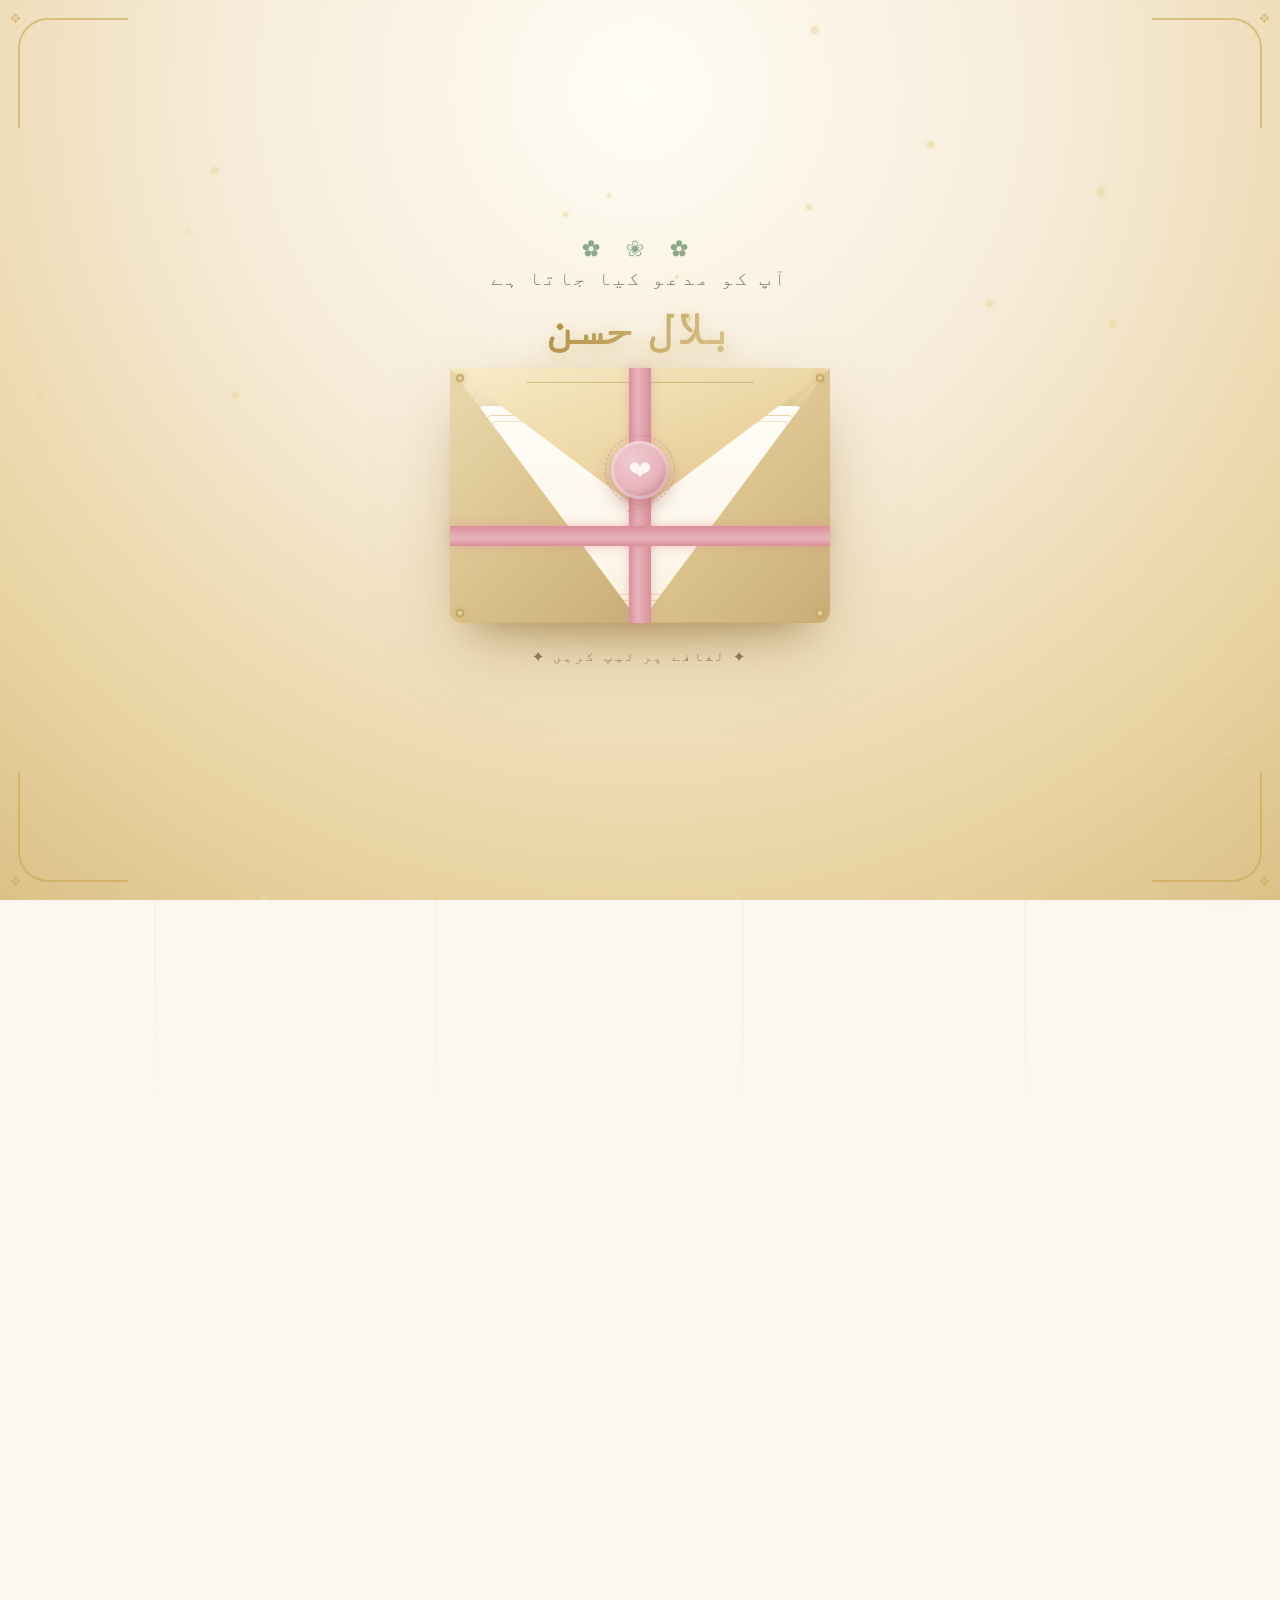
<file: indeex.html>
<!DOCTYPE html>
<html lang="ur" dir="rtl">
<head>
<meta charset="UTF-8">
<meta name="viewport" content="width=device-width, initial-scale=1.0, maximum-scale=1.0, user-scalable=no">
<title>بلال حسن ویڈنگ انویٹیشن</title>
<style>
/* ============================================================
   ROOT VARIABLES
   ============================================================ */
:root{
  --gold:#c9a24b;
  --gold-dark:#a37f31;
  --gold-light:#e9d8a6;
  --gold-foil:#f4e4b8;
  --rose:#e8b4bc;
  --rose-dark:#d98f9a;
  --cream:#fdf8ef;
  --cream2:#f7ecd9;
  --cream3:#efe0bb;
  --ink:#4a3b2a;
  --ink-soft:#5f4d37;
  --soft:#8a7560;
  --wine:#7a3b42;
  --sage:#8ba888;
  --shadow-gold: rgba(201,162,75,0.4);
  --shadow-rose: rgba(217,143,154,0.4);
}

*{margin:0;padding:0;box-sizing:border-box;}
html,body{
  height:100%;
  width:100%;
  overflow-x:hidden;
  font-family:'Segoe UI',Tahoma,Geneva,Verdana,sans-serif;
  background:var(--cream);
  color:var(--ink);
  scroll-behavior:smooth;
}
body{position:relative;}
::-webkit-scrollbar{width:8px;}
::-webkit-scrollbar-track{background:var(--cream2);}
::-webkit-scrollbar-thumb{background:linear-gradient(var(--gold),var(--gold-dark));border-radius:10px;}

/* ============================================================
   BACKGROUND LAYERS - PETALS / GLITTER / BUTTERFLIES / LIGHT RAYS
   ============================================================ */
#petal-canvas, #glitter-canvas{
  position:fixed;
  top:0;left:0;
  width:100%;height:100%;
  pointer-events:none;
  z-index:5;
}
#glitter-canvas{z-index:4; opacity:0.75;}

.light-ray{
  position:fixed;
  top:-10%;
  width:2px;
  height:140%;
  background:linear-gradient(180deg, transparent, rgba(201,162,75,0.18), transparent);
  z-index:3;
  pointer-events:none;
  animation:raySway 9s ease-in-out infinite;
  transform-origin:top center;
}
.light-ray.r1{left:12%; animation-delay:0s;}
.light-ray.r2{left:34%; animation-delay:1.5s;}
.light-ray.r3{left:58%; animation-delay:3s;}
.light-ray.r4{left:80%; animation-delay:4.5s;}
@keyframes raySway{
  0%,100%{transform:rotate(-3deg) scaleY(1); opacity:0.5;}
  50%{transform:rotate(3deg) scaleY(1.08); opacity:0.9;}
}

.butterfly{
  position:fixed;
  font-size:20px;
  z-index:6;
  pointer-events:none;
  color:var(--rose-dark);
  animation:butterflyFly 14s linear infinite;
  opacity:0.75;
}
.butterfly.b1{top:20%; animation-delay:0s;}
.butterfly.b2{top:55%; animation-delay:4s; color:var(--gold-dark);}
.butterfly.b3{top:75%; animation-delay:8s;}
@keyframes butterflyFly{
  0%{transform:translateX(-10vw) translateY(0) rotate(0deg) scale(1);}
  20%{transform:translateX(20vw) translateY(-40px) rotate(10deg) scale(1.1);}
  40%{transform:translateX(45vw) translateY(20px) rotate(-8deg) scale(0.95);}
  60%{transform:translateX(65vw) translateY(-30px) rotate(12deg) scale(1.05);}
  80%{transform:translateX(85vw) translateY(10px) rotate(-5deg) scale(1);}
  100%{transform:translateX(110vw) translateY(0) rotate(0deg) scale(1);}
}

/* ============================================================
   ENVELOPE OPENING SCENE - MASSIVELY EXPANDED
   ============================================================ */
#envelope-scene{
  position:fixed;
  top:0;left:0;
  width:100%;
  height:100%;
  display:flex;
  flex-direction:column;
  align-items:center;
  justify-content:center;
  background:
    radial-gradient(circle at 50% 10%, #fffdf5 0%, var(--cream2) 40%, #e8d2a0 80%, #dcc187 100%);
  z-index:9999;
  transition:opacity 1.4s ease, visibility 1.4s ease;
  overflow:hidden;
}
#envelope-scene.hide{
  opacity:0;
  visibility:hidden;
  pointer-events:none;
}

/* decorative corner flourishes on the scene */
.scene-corner{
  position:absolute;
  width:110px;
  height:110px;
  border:2px solid var(--gold);
  opacity:0.55;
  z-index:1;
}
.scene-corner.tl{top:18px;left:18px;border-right:none;border-bottom:none;border-top-left-radius:30px;}
.scene-corner.tr{top:18px;right:18px;border-left:none;border-bottom:none;border-top-right-radius:30px;}
.scene-corner.bl{bottom:18px;left:18px;border-right:none;border-top:none;border-bottom-left-radius:30px;}
.scene-corner.br{bottom:18px;right:18px;border-left:none;border-top:none;border-bottom-right-radius:30px;}
.scene-corner::before{
  content:'❖';
  position:absolute;
  color:var(--gold);
  font-size:14px;
}
.scene-corner.tl::before{top:-10px;left:-10px;}
.scene-corner.tr::before{top:-10px;right:-10px;}
.scene-corner.bl::before{bottom:-10px;left:-10px;}
.scene-corner.br::before{bottom:-10px;right:-10px;}

.scene-sparkle{
  position:absolute;
  border-radius:50%;
  background:var(--gold-light);
  opacity:0.6;
  animation:twinkle 3s ease-in-out infinite;
  box-shadow:0 0 6px var(--gold-light);
}
@keyframes twinkle{
  0%,100%{opacity:0.15;transform:scale(0.8);}
  50%{opacity:0.95;transform:scale(1.4);}
}

.scene-ring-deco{
  position:absolute;
  border:1px solid var(--gold);
  border-radius:50%;
  opacity:0;
  animation:ringExpandSlow 6s ease-in-out infinite;
}
@keyframes ringExpandSlow{
  0%{width:20px;height:20px;opacity:0.5;}
  100%{width:500px;height:500px;opacity:0;margin-left:-240px;margin-top:-240px;}
}

.intro-text{
  position:relative;
  text-align:center;
  opacity:0;
  animation:fadeDown 1.6s ease forwards 0.3s;
  z-index:3;
  margin-bottom:6px;
}
@keyframes fadeDown{
  from{opacity:0; transform:translateY(-24px);}
  to{opacity:1; transform:translateY(0);}
}
.intro-garland{
  font-size:22px;
  color:var(--sage);
  letter-spacing:10px;
  margin-bottom:6px;
  animation:garlandSway 3s ease-in-out infinite;
}
@keyframes garlandSway{
  0%,100%{transform:translateX(0) rotate(0deg);}
  50%{transform:translateX(4px) rotate(1deg);}
}
.intro-text h3{
  font-family:'Segoe UI',serif;
  font-size:clamp(13px,3vw,19px);
  letter-spacing:4px;
  color:var(--soft);
  font-weight:400;
}
.intro-text .names{
  font-size:clamp(28px,7vw,50px);
  background:linear-gradient(120deg,var(--gold-dark),var(--gold-foil) 40%, var(--gold) 60%, var(--gold-dark));
  background-size:300% 100%;
  -webkit-background-clip:text;
  background-clip:text;
  color:transparent;
  margin-top:8px;
  font-weight:700;
  font-family:Georgia,serif;
  animation:shimmerText 4s linear infinite;
  text-shadow:0 2px 18px rgba(201,162,75,0.35);
}
@keyframes shimmerText{
  0%{background-position:0% 50%;}
  100%{background-position:300% 50%;}
}

.envelope-wrap{
  position:relative;
  width:min(80vw,380px);
  height:min(56vw,255px);
  cursor:pointer;
  perspective:1600px;
  animation:floatEnv 3.5s ease-in-out infinite;
  z-index:3;
  margin-top:6px;
}
@keyframes floatEnv{
  0%,100%{transform:translateY(0) rotate(0deg);}
  50%{transform:translateY(-16px) rotate(0.6deg);}
}

.envelope{
  position:relative;
  width:100%;
  height:100%;
  transform-style:preserve-3d;
}

/* glow halo behind envelope */
.env-halo{
  position:absolute;
  inset:-30px;
  border-radius:40px;
  background:radial-gradient(circle, rgba(201,162,75,0.35), transparent 70%);
  filter:blur(6px);
  animation:haloPulse 2.6s ease-in-out infinite;
  z-index:0;
}
@keyframes haloPulse{
  0%,100%{opacity:0.5; transform:scale(0.96);}
  50%{opacity:1; transform:scale(1.06);}
}

.env-back{
  position:absolute;
  width:100%;
  height:100%;
  background:
    repeating-linear-gradient(135deg, rgba(255,255,255,0.08) 0 2px, transparent 2px 10px),
    linear-gradient(145deg,#f6e8c8,#e4cf9c 55%,#d9bf8e);
  border-radius:12px;
  box-shadow:0 28px 65px -15px rgba(150,110,40,0.5), 0 0 0 1px rgba(201,162,75,0.35) inset;
  z-index:1;
}
/* lace border pattern along the envelope edges */
.env-back::after{
  content:'';
  position:absolute;
  inset:6px;
  border:1px dashed rgba(163,127,49,0.45);
  border-radius:8px;
}

.env-pocket-left, .env-pocket-right{
  position:absolute;
  bottom:0;
  width:50%;
  height:100%;
  background:linear-gradient(135deg,#ead9ae,#d9c08a 60%,#c9ad78);
  z-index:3;
}
.env-pocket-left{
  left:0;
  clip-path:polygon(0 0,0% 100%,100% 100%);
  border-radius:0 0 0 12px;
}
.env-pocket-right{
  right:0;
  clip-path:polygon(100% 0,0% 100%,100% 100%);
  border-radius:0 0 12px 0;
}

.env-card{
  position:absolute;
  left:7%;
  bottom:5%;
  width:86%;
  height:80%;
  background:
    linear-gradient(180deg,#fffdf8,#fbf3e3);
  border-radius:8px;
  box-shadow:0 14px 32px rgba(100,70,20,0.3);
  z-index:2;
  transition:transform 1.3s cubic-bezier(.3,1.4,.4,1), opacity 0.6s ease;
  display:flex;
  flex-direction:column;
  align-items:center;
  justify-content:center;
  overflow:hidden;
}
.env-card::before{
  content:'';
  position:absolute;
  inset:9px;
  border:1px solid var(--gold-light);
  border-radius:6px;
}
.env-card::after{
  content:'';
  position:absolute;
  inset:15px;
  border:1px solid rgba(201,162,75,0.3);
  border-radius:4px;
}
.env-card .monogram{
  font-size:40px;
  color:var(--gold);
  font-family:Georgia,serif;
  opacity:0.9;
  position:relative;
  z-index:1;
}
.env-card .monogram-sub{
  font-size:11px;
  letter-spacing:4px;
  color:var(--soft);
  margin-top:6px;
  position:relative;
  z-index:1;
}

.env-flap{
  position:absolute;
  top:0;
  left:0;
  width:100%;
  height:56%;
  background:
    linear-gradient(160deg,#f8ecc8,#e8cf9a 70%,#d8bd87);
  clip-path:polygon(0 0,100% 0,50% 100%);
  transform-origin:top center;
  transition:transform 1.1s cubic-bezier(.6,-0.28,.4,1.3);
  z-index:4;
  box-shadow:0 10px 18px rgba(140,100,30,0.25);
}
.env-flap::before{
  content:'';
  position:absolute;
  top:14px;
  left:50%;
  width:60%;
  height:1px;
  background:rgba(163,127,49,0.4);
  transform:translateX(-50%);
}

/* ornate ribbon crossing the envelope */
.env-ribbon-v{
  position:absolute;
  top:0;
  left:50%;
  width:22px;
  height:100%;
  background:linear-gradient(90deg, var(--rose-dark), var(--rose) 40%, var(--rose-dark));
  transform:translateX(-50%);
  z-index:5;
  box-shadow:0 0 10px rgba(217,143,154,0.5);
}
.env-ribbon-h{
  position:absolute;
  top:62%;
  left:0;
  width:100%;
  height:20px;
  background:linear-gradient(0deg, var(--rose-dark), var(--rose) 40%, var(--rose-dark));
  z-index:5;
  box-shadow:0 0 10px rgba(217,143,154,0.5);
}

.env-seal{
  position:absolute;
  top:40%;
  left:50%;
  transform:translate(-50%,-50%);
  width:58px;
  height:58px;
  background:radial-gradient(circle at 35% 30%, #efc9d0, var(--rose) 55%, #c07c88 90%);
  border-radius:50%;
  z-index:6;
  display:flex;
  align-items:center;
  justify-content:center;
  font-size:24px;
  color:#fff6f6;
  box-shadow:0 8px 18px rgba(170,90,100,0.45), 0 0 0 3px rgba(255,255,255,0.3) inset;
  transition:transform 0.5s ease, opacity 0.5s ease;
}
.env-seal::before{
  content:'';
  position:absolute;
  inset:-6px;
  border:1px dashed rgba(192,124,136,0.5);
  border-radius:50%;
  animation:sealRotate 10s linear infinite;
}
@keyframes sealRotate{
  from{transform:rotate(0deg);}
  to{transform:rotate(360deg);}
}

/* small gold studs decorating the envelope corners */
.env-stud{
  position:absolute;
  width:8px;
  height:8px;
  border-radius:50%;
  background:radial-gradient(circle,var(--gold-foil),var(--gold-dark));
  z-index:6;
  box-shadow:0 0 6px rgba(201,162,75,0.6);
}
.env-stud.s1{top:6px;left:6px;}
.env-stud.s2{top:6px;right:6px;}
.env-stud.s3{bottom:6px;left:6px;}
.env-stud.s4{bottom:6px;right:6px;}

.envelope-wrap.opening .env-flap{
  transform:rotateX(180deg);
  z-index:1;
}
.envelope-wrap.opening .env-seal{
  transform:translate(-50%,-50%) scale(0) rotate(180deg);
  opacity:0;
}
.envelope-wrap.opening .env-ribbon-v,
.envelope-wrap.opening .env-ribbon-h{
  opacity:0;
  transition:opacity 0.5s ease;
}
.envelope-wrap.opening .env-card{
  transform:translateY(-260%) scale(1.1) rotate(-1deg);
}

.tap-hint{
  position:relative;
  margin-top:26px;
  font-size:13px;
  letter-spacing:3px;
  color:var(--soft);
  opacity:0;
  z-index:3;
  animation:fadeDown 1.2s ease forwards 1.5s, pulseHint 1.8s ease-in-out infinite 2.2s;
}
@keyframes pulseHint{
  0%,100%{opacity:0.5;}
  50%{opacity:1;}
}

.burst-ring{
  position:absolute;
  top:50%;left:50%;
  width:10px;height:10px;
  border-radius:50%;
  border:2px solid var(--gold);
  transform:translate(-50%,-50%);
  opacity:0;
  pointer-events:none;
  z-index:7;
}
.envelope-wrap.opening .burst-ring{
  animation:ringBurst 1.1s ease-out forwards;
}
@keyframes ringBurst{
  0%{opacity:0.9; width:10px;height:10px;}
  100%{opacity:0; width:1000px;height:1000px;}
}

/* ============================================================
   MAIN SITE
   ============================================================ */
#main-site{
  position:relative;
  z-index:10;
  opacity:0;
  transition:opacity 1.5s ease;
}
#main-site.show{opacity:1;}

.section{
  position:relative;
  min-height:100vh;
  display:flex;
  flex-direction:column;
  align-items:center;
  justify-content:center;
  text-align:center;
  padding:70px 22px;
  overflow:hidden;
}

.ornament-line{
  width:90px;
  height:2px;
  background:linear-gradient(90deg,transparent,var(--gold),transparent);
  margin:20px auto;
  position:relative;
}
.ornament-line::before,.ornament-line::after{
  content:'✦';
  position:absolute;
  top:50%;
  transform:translateY(-50%);
  color:var(--gold);
  font-size:12px;
}
.ornament-line::before{left:-24px;}
.ornament-line::after{right:-24px;}

.ornament-divider{
  display:flex;
  align-items:center;
  justify-content:center;
  gap:14px;
  margin:26px 0;
  color:var(--gold);
  font-size:16px;
}
.ornament-divider span{display:inline-block;animation:spinSlow 8s linear infinite;}
.ornament-divider::before, .ornament-divider::after{
  content:'';
  width:60px;
  height:1px;
  background:linear-gradient(90deg,transparent,var(--gold));
}
.ornament-divider::after{background:linear-gradient(90deg,var(--gold),transparent);}
@keyframes spinSlow{from{transform:rotate(0deg);}to{transform:rotate(360deg);}}

.reveal{
  opacity:0;
  transform:translateY(45px);
  transition:opacity 1s ease, transform 1s ease;
}
.reveal.visible{opacity:1;transform:translateY(0);}
.reveal.scale-in{transform:scale(0.7) translateY(30px);}
.reveal.scale-in.visible{transform:scale(1) translateY(0);}
.reveal.from-left{transform:translateX(-70px);}
.reveal.from-left.visible{transform:translateX(0);}
.reveal.from-right{transform:translateX(70px);}
.reveal.from-right.visible{transform:translateX(0);}
.reveal.rotate-in{transform:rotate(-8deg) translateY(40px);}
.reveal.rotate-in.visible{transform:rotate(0deg) translateY(0);}
.reveal.flip-in{transform:rotateY(90deg);}
.reveal.flip-in.visible{transform:rotateY(0deg);}

/* staggered delays helper classes */
.delay-1{transition-delay:0.1s;}
.delay-2{transition-delay:0.25s;}
.delay-3{transition-delay:0.4s;}
.delay-4{transition-delay:0.55s;}
.delay-5{transition-delay:0.7s;}

/* ============================================================
   HERO
   ============================================================ */
#hero{
  background:
    radial-gradient(circle at 15% 15%, rgba(232,180,188,0.3), transparent 42%),
    radial-gradient(circle at 88% 78%, rgba(201,162,75,0.25), transparent 48%),
    radial-gradient(circle at 50% 50%, rgba(139,168,136,0.08), transparent 60%),
    var(--cream);
}
.hero-corner-deco{
  position:absolute;
  width:90px;
  height:90px;
  border:1.5px solid var(--gold);
  opacity:0.45;
  animation:cornerFloat 4s ease-in-out infinite;
}
.hero-corner-deco.tl{top:30px;left:30px;border-right:none;border-bottom:none;}
.hero-corner-deco.tr{top:30px;right:30px;border-left:none;border-bottom:none;}
.hero-corner-deco.bl{bottom:30px;left:30px;border-right:none;border-top:none;}
.hero-corner-deco.br{bottom:30px;right:30px;border-left:none;border-top:none;}
@keyframes cornerFloat{
  0%,100%{opacity:0.3;transform:scale(1);}
  50%{opacity:0.6;transform:scale(1.05);}
}

.hero-frame{
  border:1.5px solid var(--gold);
  padding:50px 34px;
  border-radius:4px;
  position:relative;
  max-width:540px;
  background:rgba(255,255,255,0.4);
  backdrop-filter:blur(4px);
  box-shadow:0 30px 70px -30px rgba(150,110,40,0.4);
}
.hero-frame::before,.hero-frame::after{
  content:'';
  position:absolute;
  width:30px;height:30px;
  border:2px solid var(--gold);
}
.hero-frame::before{top:-9px;left:-9px;border-right:none;border-bottom:none;}
.hero-frame::after{bottom:-9px;right:-9px;border-left:none;border-top:none;}

.hero-pretitle{
  letter-spacing:5px;
  color:var(--soft);
  font-size:13px;
  text-transform:uppercase;
}
.hero-title{
  font-size:clamp(32px,7vw,56px);
  background:linear-gradient(120deg,var(--gold-dark),var(--gold-foil) 40%, var(--gold) 60%, var(--gold-dark));
  background-size:280% 100%;
  -webkit-background-clip:text;
  background-clip:text;
  color:transparent;
  margin:12px 0;
  font-weight:700;
  font-family:Georgia,'Times New Roman',serif;
  animation:shimmerText 5s linear infinite;
}
.hero-sub{
  font-size:clamp(16px,3vw,20px);
  color:var(--ink);
  margin-bottom:6px;
}
.hero-father{
  font-size:14px;
  color:var(--soft);
  line-height:1.8;
}
.hero-ring-icon{
  font-size:32px;
  margin:12px 0;
  color:var(--rose);
  animation:ringSpin 6s linear infinite;
  display:inline-block;
}
@keyframes ringSpin{from{transform:rotate(0deg);}to{transform:rotate(360deg);}}

.hero-tags{
  display:flex;
  gap:10px;
  justify-content:center;
  flex-wrap:wrap;
  margin-top:18px;
}
.hero-tag{
  font-size:12px;
  padding:6px 14px;
  border:1px solid var(--gold);
  border-radius:20px;
  color:var(--gold-dark);
  letter-spacing:1px;
  animation:tagPop 0.6s ease backwards;
}
.hero-tag:nth-child(1){animation-delay:0.2s;}
.hero-tag:nth-child(2){animation-delay:0.4s;}
.hero-tag:nth-child(3){animation-delay:0.6s;}
@keyframes tagPop{from{opacity:0;transform:scale(0.5);}to{opacity:1;transform:scale(1);}}

.scroll-down{
  margin-top:40px;
  font-size:12px;
  letter-spacing:3px;
  color:var(--soft);
  animation:bounceDown 1.8s ease-in-out infinite;
  display:flex;
  flex-direction:column;
  align-items:center;
  gap:4px;
}
@keyframes bounceDown{
  0%,100%{transform:translateY(0);opacity:0.6;}
  50%{transform:translateY(10px);opacity:1;}
}
.scroll-down .chevrons span{display:block;font-size:14px;animation:chevronFade 1.6s ease-in-out infinite;}
.scroll-down .chevrons span:nth-child(2){animation-delay:0.2s;}
.scroll-down .chevrons span:nth-child(3){animation-delay:0.4s;}
@keyframes chevronFade{0%,100%{opacity:0.2;}50%{opacity:1;}}

/* ============================================================
   COUPLE / STORY STRIP
   ============================================================ */
#story{
  background:linear-gradient(180deg,var(--cream) 0%, var(--cream2) 100%);
}
.story-wrap{
  max-width:640px;
  display:flex;
  flex-direction:column;
  gap:30px;
}
.story-line{
  display:flex;
  align-items:center;
  gap:18px;
  background:#fffefb;
  border-radius:20px;
  padding:22px 26px;
  box-shadow:0 20px 40px -22px rgba(150,110,40,0.3);
  border:1px solid rgba(201,162,75,0.2);
  text-align:right;
}
.story-icon{
  font-size:30px;
  min-width:46px;
  animation:iconPulse 2.6s ease-in-out infinite;
}
.story-text h4{
  color:var(--gold-dark);
  font-size:17px;
  margin-bottom:4px;
  font-family:Georgia,serif;
}
.story-text p{
  font-size:13.5px;
  color:var(--soft);
  line-height:1.7;
}

/* ============================================================
   EVENT CARDS
   ============================================================ */
#events{
  background:linear-gradient(180deg,var(--cream2) 0%, var(--cream3) 100%);
}
.section-heading{
  font-size:clamp(25px,5vw,36px);
  background:linear-gradient(120deg,var(--gold-dark),var(--gold-foil) 40%, var(--gold) 60%, var(--gold-dark));
  background-size:280% 100%;
  -webkit-background-clip:text;
  background-clip:text;
  color:transparent;
  font-family:Georgia,serif;
  animation:shimmerText 5s linear infinite;
}
.section-sub{
  color:var(--soft);
  font-size:14px;
  max-width:420px;
  margin-top:6px;
}

.events-grid{
  display:flex;
  flex-wrap:wrap;
  justify-content:center;
  gap:30px;
  margin-top:44px;
  max-width:1040px;
}
.event-card{
  width:280px;
  background:#fffefb;
  border-radius:20px;
  padding:34px 24px;
  box-shadow:0 22px 44px -18px rgba(150,110,40,0.32);
  position:relative;
  transition:transform 0.5s ease, box-shadow 0.5s ease;
  border:1px solid rgba(201,162,75,0.28);
  overflow:hidden;
}
.event-card::before{
  content:'';
  position:absolute;
  top:-40%;left:-40%;
  width:180%;height:180%;
  background:conic-gradient(from 0deg, transparent, rgba(201,162,75,0.1), transparent 30%);
  animation:spinGlow 6s linear infinite;
}
.event-card::after{
  content:'';
  position:absolute;
  inset:8px;
  border:1px dashed rgba(201,162,75,0.3);
  border-radius:14px;
  pointer-events:none;
}
@keyframes spinGlow{from{transform:rotate(0deg);}to{transform:rotate(360deg);}}
.event-card:hover{
  transform:translateY(-16px) scale(1.035);
  box-shadow:0 32px 60px -18px rgba(150,110,40,0.5);
}
.event-icon{
  font-size:42px;
  margin-bottom:14px;
  position:relative;
  z-index:1;
  display:inline-block;
  animation:iconPulse 2.4s ease-in-out infinite;
}
@keyframes iconPulse{0%,100%{transform:scale(1);}50%{transform:scale(1.18);}}
.event-card h3{
  font-size:23px;
  color:var(--ink);
  margin-bottom:12px;
  position:relative;
  z-index:1;
  font-family:Georgia,serif;
}
.event-detail{
  font-size:14.5px;
  color:var(--soft);
  margin:5px 0;
  position:relative;
  z-index:1;
  line-height:1.6;
}
.event-detail b{color:var(--ink);}
.event-date-badge{
  display:inline-block;
  margin-top:16px;
  padding:7px 20px;
  border-radius:30px;
  background:linear-gradient(135deg,var(--gold-light),var(--gold));
  color:#fff;
  font-size:13px;
  letter-spacing:1px;
  position:relative;
  z-index:1;
  box-shadow:0 8px 18px rgba(201,162,75,0.45);
  animation:badgeGlow 2.4s ease-in-out infinite;
}
@keyframes badgeGlow{
  0%,100%{box-shadow:0 8px 18px rgba(201,162,75,0.45);}
  50%{box-shadow:0 8px 26px rgba(201,162,75,0.7);}
}
.event-mini-divider{
  width:40px;
  height:1px;
  background:var(--gold-light);
  margin:12px auto;
  position:relative;
  z-index:1;
}

/* ============================================================
   TIMELINE
   ============================================================ */
#timeline{
  background:linear-gradient(180deg,var(--cream3) 0%, var(--cream) 100%);
}
.timeline-wrap{
  position:relative;
  max-width:560px;
  width:100%;
  padding:20px 0;
}
.timeline-wrap::before{
  content:'';
  position:absolute;
  left:50%;
  top:0;
  bottom:0;
  width:2px;
  background:linear-gradient(180deg,transparent,var(--gold),transparent);
  transform:translateX(-50%);
}
.timeline-item{
  position:relative;
  width:50%;
  padding:18px 34px;
  margin-bottom:10px;
}
.timeline-item:nth-child(odd){left:0;text-align:right;}
.timeline-item:nth-child(even){left:50%;text-align:left;}
.timeline-dot{
  position:absolute;
  top:24px;
  width:16px;height:16px;
  border-radius:50%;
  background:radial-gradient(circle,var(--gold-foil),var(--gold-dark));
  box-shadow:0 0 0 5px var(--cream), 0 0 14px var(--shadow-gold);
  animation:dotPulse 2s ease-in-out infinite;
}
.timeline-item:nth-child(odd) .timeline-dot{right:-9px;}
.timeline-item:nth-child(even) .timeline-dot{left:-9px;}
@keyframes dotPulse{0%,100%{transform:scale(1);}50%{transform:scale(1.3);}}
.timeline-card{
  background:#fffefb;
  border-radius:14px;
  padding:16px 20px;
  box-shadow:0 14px 30px -14px rgba(150,110,40,0.3);
  border:1px solid rgba(201,162,75,0.25);
}
.timeline-card h4{color:var(--gold-dark);font-size:15px;font-family:Georgia,serif;}
.timeline-card p{color:var(--soft);font-size:12.5px;margin-top:4px;}
@media (max-width:620px){
  .timeline-wrap::before{left:18px;}
  .timeline-item, .timeline-item:nth-child(even){width:100%;left:0;text-align:left;padding-left:44px;padding-right:10px;}
  .timeline-item:nth-child(odd) .timeline-dot,.timeline-item:nth-child(even) .timeline-dot{left:9px;right:auto;}
}

/* ============================================================
   COUNTDOWN
   ============================================================ */
#countdown-sec{background:var(--cream);}
.countdown-wrap{
  display:flex;
  gap:20px;
  flex-wrap:wrap;
  justify-content:center;
  margin-top:34px;
}
.cd-box{
  width:96px;
  height:96px;
  border-radius:18px;
  background:linear-gradient(145deg,#fffef9,#f3e6c6);
  display:flex;
  flex-direction:column;
  align-items:center;
  justify-content:center;
  box-shadow:0 16px 32px -12px rgba(150,110,40,0.38), inset 0 0 0 1px rgba(201,162,75,0.32);
  animation:cdFloat 3s ease-in-out infinite;
  position:relative;
  overflow:hidden;
}
.cd-box::before{
  content:'';
  position:absolute;
  inset:0;
  background:linear-gradient(120deg,transparent,rgba(255,255,255,0.5),transparent);
  transform:translateX(-100%);
  animation:cdShine 3.4s ease-in-out infinite;
}
@keyframes cdShine{
  0%{transform:translateX(-120%);}
  50%,100%{transform:translateX(120%);}
}
.cd-box:nth-child(2){animation-delay:0.2s;}
.cd-box:nth-child(3){animation-delay:0.4s;}
.cd-box:nth-child(4){animation-delay:0.6s;}
@keyframes cdFloat{0%,100%{transform:translateY(0);}50%{transform:translateY(-9px);}}
.cd-num{font-size:32px;font-weight:700;color:var(--gold-dark);position:relative;z-index:1;}
.cd-label{font-size:11px;letter-spacing:1px;color:var(--soft);margin-top:4px;position:relative;z-index:1;}

.countdown-sub-row{
  display:flex;
  gap:30px;
  margin-top:40px;
  flex-wrap:wrap;
  justify-content:center;
}
.mini-countdown{
  background:#fffefb;
  padding:16px 22px;
  border-radius:16px;
  box-shadow:0 14px 26px -14px rgba(150,110,40,0.3);
  border:1px solid rgba(201,162,75,0.22);
  min-width:150px;
}
.mini-countdown h5{color:var(--gold-dark);font-size:13px;margin-bottom:6px;}
.mini-countdown .mini-num{font-size:20px;color:var(--ink);font-weight:700;}

/* ============================================================
   VENUE
   ============================================================ */
#venue{background:linear-gradient(180deg,var(--cream2) 0%, var(--cream) 100%);}
.venue-grid{
  display:flex;
  gap:26px;
  flex-wrap:wrap;
  justify-content:center;
  max-width:760px;
}
.venue-card{
  width:320px;
  background:#fffefb;
  border-radius:20px;
  padding:34px 26px;
  box-shadow:0 25px 50px -20px rgba(150,110,40,0.35);
  border:1px solid rgba(201,162,75,0.25);
  position:relative;
  overflow:hidden;
}
.venue-card::before{
  content:'';
  position:absolute;
  top:-50%;right:-50%;
  width:200%;height:200%;
  background:conic-gradient(from 90deg, transparent, rgba(232,180,188,0.08), transparent 40%);
  animation:spinGlow 8s linear infinite reverse;
}
.venue-card h3{
  color:var(--gold-dark);
  font-size:24px;
  margin-bottom:10px;
  font-family:Georgia,serif;
  position:relative;
  z-index:1;
}
.venue-card p{
  color:var(--soft);
  line-height:1.8;
  font-size:14.5px;
  position:relative;
  z-index:1;
}
.map-pin{
  font-size:38px;
  color:var(--rose-dark);
  animation:pinDrop 2s ease-in-out infinite;
  display:inline-block;
  position:relative;
  z-index:1;
}
@keyframes pinDrop{0%,100%{transform:translateY(0);}50%{transform:translateY(-10px);}}
.venue-btn{
  display:inline-block;
  margin-top:16px;
  padding:9px 22px;
  border-radius:30px;
  border:1.5px solid var(--gold);
  color:var(--gold-dark);
  font-size:12.5px;
  letter-spacing:1px;
  position:relative;
  z-index:1;
  cursor:pointer;
  transition:background 0.3s ease, color 0.3s ease;
}
.venue-btn:hover{background:var(--gold);color:#fff;}

/* ============================================================
   RSVP / DRESS CODE / GALLERY STRIP
   ============================================================ */
#extras{background:linear-gradient(180deg,var(--cream) 0%, var(--cream2) 100%);}
.extras-grid{
  display:flex;
  gap:24px;
  flex-wrap:wrap;
  justify-content:center;
  max-width:900px;
}
.extra-card{
  width:250px;
  background:#fffefb;
  border-radius:18px;
  padding:26px 20px;
  box-shadow:0 18px 36px -16px rgba(150,110,40,0.3);
  border:1px solid rgba(201,162,75,0.22);
}
.extra-card .extra-icon{font-size:32px;margin-bottom:10px;animation:iconPulse 3s ease-in-out infinite;}
.extra-card h4{color:var(--gold-dark);font-size:16px;margin-bottom:8px;font-family:Georgia,serif;}
.extra-card p{color:var(--soft);font-size:13px;line-height:1.6;}
.dress-swatches{display:flex;gap:8px;justify-content:center;margin-top:10px;}
.swatch{width:22px;height:22px;border-radius:50%;box-shadow:0 2px 6px rgba(0,0,0,0.15);}

/* ============================================================
   QUOTE / BLESSING
   ============================================================ */
#blessing{
  background:linear-gradient(180deg,var(--cream2),var(--cream3));
  position:relative;
}
.blessing-mark{
  font-size:60px;
  color:var(--gold-light);
  line-height:0.5;
  margin-bottom:10px;
}
.blessing-text{
  max-width:520px;
  font-size:17px;
  color:var(--ink-soft);
  line-height:2;
  font-family:Georgia,serif;
}
.blessing-src{
  margin-top:14px;
  font-size:13px;
  color:var(--soft);
  letter-spacing:1px;
}

/* ============================================================
   FOOTER
   ============================================================ */
#footer{
  min-height:70vh;
  background:linear-gradient(180deg,var(--cream) 0%, #efe0bb 100%);
}
.footer-heart{
  font-size:48px;
  color:var(--rose-dark);
  animation:heartbeat 1.6s ease-in-out infinite;
}
@keyframes heartbeat{
  0%,100%{transform:scale(1);}
  15%{transform:scale(1.28);}
  30%{transform:scale(1);}
  45%{transform:scale(1.18);}
  60%{transform:scale(1);}
}
.footer-names{
  font-size:clamp(23px,5vw,34px);
  background:linear-gradient(120deg,var(--gold-dark),var(--gold-foil) 40%, var(--gold) 60%, var(--gold-dark));
  background-size:280% 100%;
  -webkit-background-clip:text;
  background-clip:text;
  color:transparent;
  margin-top:16px;
  font-family:Georgia,serif;
  animation:shimmerText 5s linear infinite;
}
.footer-note{
  color:var(--soft);
  margin-top:12px;
  font-size:14px;
  max-width:440px;
  line-height:1.8;
}
.footer-garland{
  font-size:20px;
  color:var(--sage);
  letter-spacing:12px;
  margin-top:26px;
  animation:garlandSway 3s ease-in-out infinite;
}
.footer-fine{
  margin-top:34px;
  font-size:11px;
  color:var(--soft);
  opacity:0.6;
  letter-spacing:1px;
}

/* generic sparkles used across sections */
.float-sparkle{
  position:absolute;
  color:var(--gold-light);
  font-size:18px;
  opacity:0.6;
  animation:sparkleFloat 5s ease-in-out infinite;
  pointer-events:none;
}
@keyframes sparkleFloat{
  0%,100%{transform:translateY(0) rotate(0deg); opacity:0.3;}
  50%{transform:translateY(-28px) rotate(180deg); opacity:0.85;}
}

@media (max-width:420px){
  .event-card{width:88%;}
  .venue-card{width:88%;}
  .extra-card{width:88%;}
  .cd-box{width:78px;height:78px;}
  .cd-num{font-size:25px;}
}

/* ============================================================
   PRE-LOADER SCREEN
   ============================================================ */
#preloader{
  position:fixed;
  inset:0;
  background:var(--cream);
  z-index:99999;
  display:flex;
  flex-direction:column;
  align-items:center;
  justify-content:center;
  transition:opacity 0.8s ease, visibility 0.8s ease;
}
#preloader.hide{opacity:0;visibility:hidden;pointer-events:none;}
.preloader-ring{
  width:64px;
  height:64px;
  border-radius:50%;
  border:3px solid var(--gold-light);
  border-top-color:var(--gold-dark);
  animation:preloaderSpin 1s linear infinite;
}
@keyframes preloaderSpin{from{transform:rotate(0deg);}to{transform:rotate(360deg);}}
.preloader-text{
  margin-top:18px;
  font-size:13px;
  letter-spacing:4px;
  color:var(--soft);
  animation:preloaderPulse 1.4s ease-in-out infinite;
}
@keyframes preloaderPulse{0%,100%{opacity:0.4;}50%{opacity:1;}}

/* ============================================================
   CURSOR SPARKLE TRAIL
   ============================================================ */
.cursor-spark{
  position:fixed;
  width:6px;
  height:6px;
  border-radius:50%;
  background:var(--gold);
  pointer-events:none;
  z-index:99998;
  opacity:0.8;
}

/* ============================================================
   MUSIC / AMBIENCE TOGGLE
   ============================================================ */
#music-toggle{
  position:fixed;
  bottom:22px;
  right:22px;
  width:54px;
  height:54px;
  border-radius:50%;
  background:linear-gradient(145deg,#fffef9,var(--gold-light));
  box-shadow:0 12px 26px -10px rgba(150,110,40,0.5), 0 0 0 1px rgba(201,162,75,0.3) inset;
  display:flex;
  align-items:center;
  justify-content:center;
  font-size:22px;
  z-index:200;
  cursor:pointer;
  transition:transform 0.3s ease;
}
#music-toggle:hover{transform:scale(1.1);}
#music-toggle.playing{animation:musicPulse 1.6s ease-in-out infinite;}
@keyframes musicPulse{
  0%,100%{box-shadow:0 12px 26px -10px rgba(150,110,40,0.5);}
  50%{box-shadow:0 12px 40px -6px rgba(150,110,40,0.8);}
}

/* ============================================================
   FLOATING HEARTS (click trigger on footer heart)
   ============================================================ */
.flying-heart{
  position:fixed;
  font-size:18px;
  color:var(--rose-dark);
  pointer-events:none;
  z-index:300;
}

/* ============================================================
   GALLERY STRIP
   ============================================================ */
#gallery{
  background:linear-gradient(180deg,var(--cream) 0%, var(--cream2) 100%);
}
.gallery-grid{
  display:grid;
  grid-template-columns:repeat(3,1fr);
  gap:16px;
  max-width:680px;
  width:100%;
}
.gallery-tile{
  position:relative;
  aspect-ratio:1/1.1;
  border-radius:16px;
  background:linear-gradient(145deg,var(--gold-light),var(--rose) 60%, var(--gold));
  display:flex;
  align-items:center;
  justify-content:center;
  font-size:30px;
  color:#fff;
  overflow:hidden;
  box-shadow:0 16px 30px -14px rgba(150,110,40,0.35);
  transition:transform 0.5s ease;
}
.gallery-tile:nth-child(odd){background:linear-gradient(145deg,var(--rose),var(--gold-light) 60%, var(--rose-dark));}
.gallery-tile::before{
  content:'';
  position:absolute;
  inset:0;
  background:linear-gradient(135deg,rgba(255,255,255,0.3),transparent 60%);
}
.gallery-tile:hover{transform:scale(1.06) rotate(-1deg);}
.gallery-tile .gallery-label{
  position:absolute;
  bottom:8px;
  left:0;right:0;
  font-size:10.5px;
  color:#fff;
  letter-spacing:1px;
  text-shadow:0 1px 4px rgba(0,0,0,0.3);
}
@media (max-width:480px){
  .gallery-grid{grid-template-columns:repeat(2,1fr);}
}

/* ============================================================
   HASHTAG BANNER
   ============================================================ */
#hashtag{
  min-height:40vh;
  background:
    repeating-linear-gradient(45deg, rgba(201,162,75,0.05) 0 12px, transparent 12px 24px),
    var(--cream3);
}
.hashtag-box{
  border:2px dashed var(--gold);
  border-radius:20px;
  padding:30px 44px;
  position:relative;
}
.hashtag-text{
  font-size:clamp(18px,4vw,28px);
  color:var(--gold-dark);
  font-family:Georgia,serif;
  letter-spacing:1px;
}
.hashtag-sub{
  margin-top:8px;
  font-size:12px;
  color:var(--soft);
  letter-spacing:2px;
}
.hashtag-box::before{
  content:'#';
  position:absolute;
  top:-22px;
  left:50%;
  transform:translateX(-50%);
  background:var(--cream3);
  padding:0 10px;
  color:var(--gold);
  font-size:22px;
}

/* ============================================================
   GUEST WISHES WALL
   ============================================================ */
#wishes{
  background:linear-gradient(180deg,var(--cream3),var(--cream));
}
.wishes-grid{
  display:flex;
  gap:20px;
  flex-wrap:wrap;
  justify-content:center;
  max-width:820px;
}
.wish-card{
  width:230px;
  background:#fffefb;
  border-radius:16px;
  padding:20px 18px;
  text-align:right;
  box-shadow:0 16px 30px -16px rgba(150,110,40,0.3);
  border:1px solid rgba(201,162,75,0.2);
  position:relative;
}
.wish-card::before{
  content:'❝';
  position:absolute;
  top:6px;
  right:12px;
  font-size:26px;
  color:var(--gold-light);
}
.wish-text{
  font-size:13px;
  color:var(--ink-soft);
  line-height:1.7;
  margin-top:18px;
}
.wish-name{
  margin-top:10px;
  font-size:12px;
  color:var(--gold-dark);
  font-weight:600;
}

/* ============================================================
   RSVP FORM CARD
   ============================================================ */
#rsvp{
  background:linear-gradient(180deg,var(--cream),var(--cream2));
}
.rsvp-card{
  max-width:420px;
  width:100%;
  background:#fffefb;
  border-radius:22px;
  padding:36px 30px;
  box-shadow:0 28px 55px -22px rgba(150,110,40,0.4);
  border:1px solid rgba(201,162,75,0.25);
}
.rsvp-field{
  margin-bottom:16px;
  text-align:right;
}
.rsvp-field label{
  display:block;
  font-size:12.5px;
  color:var(--soft);
  margin-bottom:6px;
  letter-spacing:1px;
}
.rsvp-field input, .rsvp-field select{
  width:100%;
  padding:11px 14px;
  border-radius:10px;
  border:1px solid rgba(201,162,75,0.4);
  background:var(--cream);
  font-size:14px;
  color:var(--ink);
  outline:none;
  transition:border-color 0.3s ease, box-shadow 0.3s ease;
  font-family:inherit;
}
.rsvp-field input:focus, .rsvp-field select:focus{
  border-color:var(--gold);
  box-shadow:0 0 0 3px rgba(201,162,75,0.18);
}
.rsvp-submit{
  width:100%;
  padding:13px;
  border:none;
  border-radius:30px;
  background:linear-gradient(135deg,var(--gold),var(--gold-dark));
  color:#fff;
  font-size:14px;
  letter-spacing:2px;
  cursor:pointer;
  box-shadow:0 14px 28px -10px rgba(201,162,75,0.6);
  transition:transform 0.3s ease, box-shadow 0.3s ease;
}
.rsvp-submit:hover{transform:translateY(-3px);box-shadow:0 18px 36px -10px rgba(201,162,75,0.75);}
.rsvp-submit:active{transform:translateY(0);}
.rsvp-success{
  margin-top:16px;
  font-size:13px;
  color:var(--sage);
  text-align:center;
  opacity:0;
  height:0;
  overflow:hidden;
  transition:opacity 0.5s ease;
}
.rsvp-success.show{opacity:1;height:auto;padding-top:6px;}

/* ============================================================
   MAP EMBED FRAME DECORATION
   ============================================================ */
.map-frame{
  width:100%;
  height:160px;
  border-radius:14px;
  margin-top:14px;
  background:
    linear-gradient(135deg, rgba(201,162,75,0.15), rgba(232,180,188,0.15)),
    repeating-linear-gradient(135deg, rgba(201,162,75,0.08) 0 6px, transparent 6px 14px);
  border:1px dashed rgba(201,162,75,0.4);
  display:flex;
  align-items:center;
  justify-content:center;
  font-size:13px;
  color:var(--soft);
  position:relative;
  z-index:1;
}

/* ============================================================
   ADDITIONAL DECORATIVE KEYFRAMES / UTILITIES
   ============================================================ */
@keyframes wiggle{
  0%,100%{transform:rotate(0deg);}
  25%{transform:rotate(-3deg);}
  75%{transform:rotate(3deg);}
}
.wiggle-hover:hover{animation:wiggle 0.5s ease-in-out;}

@keyframes glowPulse{
  0%,100%{filter:drop-shadow(0 0 2px rgba(201,162,75,0.4));}
  50%{filter:drop-shadow(0 0 10px rgba(201,162,75,0.8));}
}
.glow-pulse{animation:glowPulse 2.4s ease-in-out infinite;}

@keyframes slowRotate{from{transform:rotate(0deg);}to{transform:rotate(360deg);}}
.slow-rotate{animation:slowRotate 20s linear infinite;}

@keyframes textFadeUp{
  from{opacity:0;transform:translateY(16px);}
  to{opacity:1;transform:translateY(0);}
}

/* ============================================================
   SCROLL TO TOP BUTTON
   ============================================================ */
#scroll-top-btn{
  position:fixed;
  bottom:22px;
  left:22px;
  width:50px;
  height:50px;
  border-radius:50%;
  background:linear-gradient(145deg,var(--gold),var(--gold-dark));
  color:#fff;
  display:flex;
  align-items:center;
  justify-content:center;
  font-size:20px;
  box-shadow:0 14px 28px -10px rgba(201,162,75,0.6);
  cursor:pointer;
  z-index:200;
  opacity:0;
  transform:translateY(20px);
  transition:opacity 0.4s ease, transform 0.4s ease;
  pointer-events:none;
}
#scroll-top-btn.visible{opacity:1;transform:translateY(0);pointer-events:auto;}
#scroll-top-btn:hover{animation:iconPulse 1s ease-in-out infinite;}

/* ============================================================
   SHARE BUTTON
   ============================================================ */
#share-btn{
  margin-top:20px;
  display:inline-flex;
  align-items:center;
  gap:8px;
  padding:10px 24px;
  border-radius:30px;
  border:1.5px solid var(--gold);
  color:var(--gold-dark);
  font-size:13px;
  letter-spacing:1px;
  cursor:pointer;
  background:rgba(255,255,255,0.4);
  transition:background 0.3s ease, color 0.3s ease, transform 0.3s ease;
}
#share-btn:hover{background:var(--gold);color:#fff;transform:translateY(-2px);}
#share-btn:active{transform:translateY(0);}

/* ============================================================
   FAMILY DETAILS SECTION
   ============================================================ */
#family{
  background:linear-gradient(180deg,var(--cream) 0%, var(--cream2) 100%);
}
.family-grid{
  display:flex;
  gap:26px;
  flex-wrap:wrap;
  justify-content:center;
  max-width:700px;
}
.family-card{
  width:280px;
  background:#fffefb;
  border-radius:20px;
  padding:30px 24px;
  box-shadow:0 22px 44px -18px rgba(150,110,40,0.3);
  border:1px solid rgba(201,162,75,0.25);
  position:relative;
}
.family-icon{
  font-size:36px;
  margin-bottom:12px;
  animation:iconPulse 2.8s ease-in-out infinite;
}
.family-card h4{
  color:var(--gold-dark);
  font-size:18px;
  font-family:Georgia,serif;
  margin-bottom:6px;
}
.family-card p{
  color:var(--soft);
  font-size:13.5px;
  line-height:1.7;
}

/* ============================================================
   PARALLAX TILT ON HERO FRAME
   ============================================================ */
.hero-frame{
  transition:transform 0.25s cubic-bezier(.2,.8,.3,1), box-shadow 0.25s ease;
  will-change:transform;
}

/* decorative background mandala shapes (SVG-less, pure CSS rings) */
.mandala-deco{
  position:absolute;
  border-radius:50%;
  border:1px solid rgba(201,162,75,0.18);
  pointer-events:none;
}
.mandala-deco.m1{width:300px;height:300px;top:-80px;left:-80px;}
.mandala-deco.m2{width:420px;height:420px;bottom:-140px;right:-140px;}
.mandala-deco.m1::before, .mandala-deco.m2::before{
  content:'';
  position:absolute;
  inset:30px;
  border-radius:50%;
  border:1px solid rgba(201,162,75,0.14);
}
</style>
</head>
<body>

<div id="preloader">
  <div class="preloader-ring"></div>
  <div class="preloader-text">لوڈ ہو رہا ہے</div>
</div>

<canvas id="petal-canvas"></canvas>
<canvas id="glitter-canvas"></canvas>
<div class="light-ray r1"></div>
<div class="light-ray r2"></div>
<div class="light-ray r3"></div>
<div class="light-ray r4"></div>
<div class="butterfly b1">🦋</div>
<div class="butterfly b2">🦋</div>
<div class="butterfly b3">🦋</div>

<!-- ============ ENVELOPE OPENING SCENE ============ -->
<div id="envelope-scene">
  <div class="scene-corner tl"></div>
  <div class="scene-corner tr"></div>
  <div class="scene-corner bl"></div>
  <div class="scene-corner br"></div>
  <div class="scene-ring-deco" style="animation-delay:0s;"></div>
  <div class="scene-ring-deco" style="animation-delay:2s;"></div>
  <div class="scene-ring-deco" style="animation-delay:4s;"></div>

  <div class="intro-text">
    <div class="intro-garland">✿ ❀ ✿</div>
    <h3>آپ کو مدعو کیا جاتا ہے</h3>
    <div class="names">بلال حسن</div>
  </div>

  <div class="envelope-wrap" id="envelopeWrap">
    <div class="burst-ring"></div>
    <div class="env-halo"></div>
    <div class="envelope">
      <div class="env-back"></div>
      <div class="env-card">
        <div class="monogram">B</div>
        <div class="monogram-sub">و ل د ظفر اقبال</div>
      </div>
      <div class="env-pocket-left"></div>
      <div class="env-pocket-right"></div>
      <div class="env-ribbon-v"></div>
      <div class="env-ribbon-h"></div>
      <div class="env-flap"></div>
      <div class="env-seal">❤</div>
      <div class="env-stud s1"></div>
      <div class="env-stud s2"></div>
      <div class="env-stud s3"></div>
      <div class="env-stud s4"></div>
    </div>
  </div>

  <div class="tap-hint">✦ لفافے پر ٹیپ کریں ✦</div>
</div>

<!-- ============ MAIN INVITATION SITE ============ -->
<div id="main-site">

  <!-- HERO -->
  <section class="section" id="hero">
    <div class="hero-corner-deco tl"></div>
    <div class="hero-corner-deco tr"></div>
    <div class="hero-corner-deco bl"></div>
    <div class="hero-corner-deco br"></div>

    <div class="hero-frame reveal scale-in">
      <div class="hero-pretitle">شادی کی تقریب</div>
      <div class="hero-ring-icon">💍</div>
      <div class="hero-title">بلال حسن</div>
      <div class="hero-sub">ولدیت: ظفر اقبال</div>
      <div class="ornament-line"></div>
      <div class="hero-father">آپ کی موجودگی ہماری خوشیوں کو چار چاند لگا دے گی</div>
      <div class="hero-tags">
        <span class="hero-tag">مہندی ۔ 28 نومبر</span>
        <span class="hero-tag">بارات ۔ 29 نومبر</span>
        <span class="hero-tag">ولیمہ ۔ 30 نومبر</span>
      </div>
      <div id="share-btn">🔗 انویٹیشن شیئر کریں</div>
    </div>
    <div class="scroll-down">
      <span>نیچے سکرول کریں</span>
      <span class="chevrons"><span>▾</span><span>▾</span><span>▾</span></span>
    </div>
  </section>

  <!-- STORY STRIP -->
  <section class="section" id="story">
    <h2 class="section-heading reveal">دعوتِ خاص</h2>
    <div class="ornament-divider reveal"><span>❖</span></div>
    <div class="story-wrap">
      <div class="story-line reveal from-right delay-1">
        <div class="story-icon">🕊️</div>
        <div class="story-text">
          <h4>بسمِ اللہ الرحمٰن الرحیم</h4>
          <p>اللہ تعالیٰ کے فضل و کرم سے ہم اپنے بیٹے بلال حسن کی شادی کی خوشی میں آپ کو مدعو کرتے ہیں۔</p>
        </div>
      </div>
      <div class="story-line reveal from-left delay-2">
        <div class="story-icon">🌸</div>
        <div class="story-text">
          <h4>تین دن کی خوشیاں</h4>
          <p>مہندی، بارات اور ولیمہ — ہر تقریب میں آپ کی شرکت ہمارے لیے سعادت کا باعث ہوگی۔</p>
        </div>
      </div>
      <div class="story-line reveal from-right delay-3">
        <div class="story-icon">🤲</div>
        <div class="story-text">
          <h4>دعاؤں کی درخواست</h4>
          <p>آپ سے گزارش ہے کہ اس خوشی کے موقع پر اپنی دعاؤں میں ہمیں ضرور یاد رکھیں۔</p>
        </div>
      </div>
    </div>
  </section>

  <!-- FAMILY -->
  <section class="section" id="family">
    <h2 class="section-heading reveal">خاندان</h2>
    <div class="ornament-divider reveal"><span>❖</span></div>
    <div class="family-grid">
      <div class="family-card reveal from-right">
        <div class="family-icon">👳</div>
        <h4>ظفر اقبال</h4>
        <p>والد — بلال حسن</p>
      </div>
      <div class="family-card reveal from-left">
        <div class="family-icon">🏡</div>
        <h4>خاندانِ حسن</h4>
        <p>تمام اہلِ خانہ کی جانب سے دعوت</p>
      </div>
    </div>
  </section>

  <!-- EVENTS -->
  <section class="section" id="events">
    <h2 class="section-heading reveal">تقریبات کی تفصیل</h2>
    <p class="section-sub reveal">تینوں تقریبات کی مکمل معلومات نیچے ملاحظہ فرمائیں</p>
    <div class="ornament-divider reveal"><span>❖</span></div>

    <div class="events-grid">
      <div class="event-card reveal from-left delay-1 wiggle-hover">
        <div class="event-icon glow-pulse">🌿</div>
        <h3>مہندی</h3>
        <div class="event-mini-divider"></div>
        <div class="event-detail">بروز <b>ہفتہ</b></div>
        <div class="event-detail">وقت: <b>رات 9:00 بجے</b></div>
        <div class="event-detail">جگہ: <b>حمزہ ٹاؤن، پنڈی بھٹیاں</b></div>
        <div class="event-date-badge">28 نومبر 2026</div>
      </div>

      <div class="event-card reveal scale-in delay-2 wiggle-hover">
        <div class="event-icon glow-pulse">🎊</div>
        <h3>بارات</h3>
        <div class="event-mini-divider"></div>
        <div class="event-detail">بروز <b>اتوار</b></div>
        <div class="event-detail">وقت: <b>1:00 بجے</b></div>
        <div class="event-detail">جگہ: <b>حمزہ ٹاؤن، پنڈی بھٹیاں</b></div>
        <div class="event-date-badge">29 نومبر 2026</div>
      </div>

      <div class="event-card reveal from-right delay-3 wiggle-hover">
        <div class="event-icon glow-pulse">💐</div>
        <h3>ولیمہ</h3>
        <div class="event-mini-divider"></div>
        <div class="event-detail">بروز <b>سوموار</b></div>
        <div class="event-detail">وقت: <b>2:00 بجے</b></div>
        <div class="event-detail">جگہ: <b>ملک میرج ہال</b></div>
        <div class="event-date-badge">30 نومبر 2026</div>
      </div>
    </div>
  </section>

  <!-- TIMELINE -->
  <section class="section" id="timeline">
    <h2 class="section-heading reveal">تقریبات کا شیڈول</h2>
    <div class="ornament-divider reveal"><span>❖</span></div>
    <div class="timeline-wrap">
      <div class="timeline-item reveal from-right">
        <div class="timeline-dot"></div>
        <div class="timeline-card">
          <h4>🌿 مہندی — ہفتہ</h4>
          <p>28 نومبر، رات 9:00 بجے، حمزہ ٹاؤن پنڈی بھٹیاں</p>
        </div>
      </div>
      <div class="timeline-item reveal from-left">
        <div class="timeline-dot"></div>
        <div class="timeline-card">
          <h4>🎊 بارات — اتوار</h4>
          <p>29 نومبر، 1:00 بجے، حمزہ ٹاؤن پنڈی بھٹیاں</p>
        </div>
      </div>
      <div class="timeline-item reveal from-right">
        <div class="timeline-dot"></div>
        <div class="timeline-card">
          <h4>💐 ولیمہ — سوموار</h4>
          <p>30 نومبر، 2:00 بجے، ملک میرج ہال</p>
        </div>
      </div>
    </div>
  </section>

  <!-- COUNTDOWN -->
  <section class="section" id="countdown-sec">
    <h2 class="section-heading reveal">مہندی تک شمار</h2>
    <div class="ornament-divider reveal"><span>❖</span></div>
    <div class="countdown-wrap reveal">
      <div class="cd-box"><div class="cd-num" id="cd-days">00</div><div class="cd-label">دن</div></div>
      <div class="cd-box"><div class="cd-num" id="cd-hours">00</div><div class="cd-label">گھنٹے</div></div>
      <div class="cd-box"><div class="cd-num" id="cd-mins">00</div><div class="cd-label">منٹ</div></div>
      <div class="cd-box"><div class="cd-num" id="cd-secs">00</div><div class="cd-label">سیکنڈ</div></div>
    </div>

    <div class="countdown-sub-row reveal">
      <div class="mini-countdown">
        <h5>بارات تک</h5>
        <div class="mini-num" id="mini-barat">—</div>
      </div>
      <div class="mini-countdown">
        <h5>ولیمہ تک</h5>
        <div class="mini-num" id="mini-walima">—</div>
      </div>
    </div>
  </section>

  <!-- VENUE -->
  <section class="section" id="venue">
    <h2 class="section-heading reveal">مقامات</h2>
    <div class="ornament-divider reveal"><span>❖</span></div>
    <div class="venue-grid">
      <div class="venue-card reveal from-left">
        <div class="map-pin">📍</div>
        <h3>حمزہ ٹاؤن</h3>
        <p>مہندی و بارات کی تقریب<br>پنڈی بھٹیاں</p>
        <div class="venue-btn">لوکیشن دیکھیں</div>
        <div class="map-frame">🗺️ نقشہ یہاں دکھایا جائے گا</div>
      </div>
      <div class="venue-card reveal from-right">
        <div class="map-pin">📍</div>
        <h3>ملک میرج ہال</h3>
        <p>ولیمہ کی تقریب<br>30 نومبر، شام 2:00 بجے</p>
        <div class="venue-btn">لوکیشن دیکھیں</div>
        <div class="map-frame">🗺️ نقشہ یہاں دکھایا جائے گا</div>
      </div>
    </div>
  </section>

  <!-- EXTRAS: DRESS CODE / RSVP / NOTE -->
  <section class="section" id="extras">
    <h2 class="section-heading reveal">مزید معلومات</h2>
    <div class="ornament-divider reveal"><span>❖</span></div>
    <div class="extras-grid">
      <div class="extra-card reveal from-left delay-1">
        <div class="extra-icon">👗</div>
        <h4>ڈریس کوڈ</h4>
        <p>روایتی اور خوشی کے رنگ پسندیدہ ہیں</p>
        <div class="dress-swatches">
          <span class="swatch" style="background:#c9a24b;"></span>
          <span class="swatch" style="background:#e8b4bc;"></span>
          <span class="swatch" style="background:#7a3b42;"></span>
          <span class="swatch" style="background:#8ba888;"></span>
        </div>
      </div>
      <div class="extra-card reveal scale-in delay-2">
        <div class="extra-icon">🤝</div>
        <h4>شرکت کی تصدیق</h4>
        <p>اپنی شرکت کی اطلاع خاندان کے کسی فرد کو ضرور دیں</p>
      </div>
      <div class="extra-card reveal from-right delay-3">
        <div class="extra-icon">📸</div>
        <h4>یادگار لمحات</h4>
        <p>اپنے کیمرے ساتھ لائیں، ہر لمحہ قیمتی ہے</p>
      </div>
    </div>
  </section>

  <!-- GALLERY -->
  <section class="section" id="gallery">
    <div class="mandala-deco m1"></div>
    <div class="mandala-deco m2"></div>
    <h2 class="section-heading reveal">یادگار جھلکیاں</h2>
    <div class="ornament-divider reveal"><span>❖</span></div>
    <div class="gallery-grid">
      <div class="gallery-tile reveal scale-in delay-1">🌸<span class="gallery-label">خوشی</span></div>
      <div class="gallery-tile reveal scale-in delay-2">💍<span class="gallery-label">محبت</span></div>
      <div class="gallery-tile reveal scale-in delay-3">🎉<span class="gallery-label">جشن</span></div>
      <div class="gallery-tile reveal scale-in delay-1">🕊️<span class="gallery-label">برکت</span></div>
      <div class="gallery-tile reveal scale-in delay-2">🌙<span class="gallery-label">دعا</span></div>
      <div class="gallery-tile reveal scale-in delay-3">✨<span class="gallery-label">روشنی</span></div>
    </div>
  </section>

  <!-- HASHTAG -->
  <section class="section" id="hashtag">
    <div class="hashtag-box reveal scale-in">
      <div class="hashtag-text">BilalKiShadi2026</div>
      <div class="hashtag-sub">اپنی تصاویر اس ہیش ٹیگ کے ساتھ شیئر کریں</div>
    </div>
  </section>

  <!-- GUEST WISHES WALL -->
  <section class="section" id="wishes">
    <h2 class="section-heading reveal">نیک تمنائیں</h2>
    <div class="ornament-divider reveal"><span>❖</span></div>
    <div class="wishes-grid">
      <div class="wish-card reveal from-right delay-1">
        <p class="wish-text">اللہ کرے یہ جوڑی سدا سلامت رہے اور زندگی خوشیوں سے بھرپور ہو۔</p>
        <div class="wish-name">— خاندان کی دعائیں</div>
      </div>
      <div class="wish-card reveal scale-in delay-2">
        <p class="wish-text">مبارک ہو! یہ نیا سفر محبت، برکت اور سکون سے بھرا ہو۔</p>
        <div class="wish-name">— دوست احباب</div>
      </div>
      <div class="wish-card reveal from-left delay-3">
        <p class="wish-text">دونوں گھرانوں کے لیے خوشیوں کا یہ موقع مبارک ہو۔</p>
        <div class="wish-name">— بزرگانِ خاندان</div>
      </div>
    </div>
  </section>

  <!-- RSVP -->
  <section class="section" id="rsvp">
    <h2 class="section-heading reveal">شرکت کی تصدیق</h2>
    <div class="ornament-divider reveal"><span>❖</span></div>
    <div class="rsvp-card reveal scale-in">
      <div class="rsvp-field">
        <label>آپ کا نام</label>
        <input type="text" id="rsvpName" placeholder="اپنا نام لکھیں">
      </div>
      <div class="rsvp-field">
        <label>کس تقریب میں شرکت کریں گے؟</label>
        <select id="rsvpEvent">
          <option>مہندی</option>
          <option>بارات</option>
          <option>ولیمہ</option>
          <option>تمام تقریبات</option>
        </select>
      </div>
      <div class="rsvp-field">
        <label>تعداد مہمان</label>
        <input type="number" id="rsvpGuests" placeholder="مثلاً 2" min="1">
      </div>
      <button class="rsvp-submit" id="rsvpSubmit">تصدیق بھیجیں</button>
      <div class="rsvp-success" id="rsvpSuccess">جزاک اللہ! آپ کی تصدیق موصول ہوگئی ✦</div>
    </div>
  </section>

  <!-- BLESSING / QUOTE -->
  <section class="section" id="blessing">
    <div class="blessing-mark reveal scale-in">❝</div>
    <p class="blessing-text reveal">
      اے ہمارے رب، ہمیں ہماری بیویوں اور اولاد کی طرف سے آنکھوں کی ٹھنڈک عطا فرما<br>
      اور ہمیں پرہیزگاروں کا امام بنا دے
    </p>
    <div class="blessing-src reveal">سورۃ الفرقان — آیت 74</div>
  </section>

  <!-- FOOTER -->
  <section class="section" id="footer">
    <div class="footer-heart reveal">❤</div>
    <div class="footer-names reveal">بلال حسن</div>
    <div class="ornament-line reveal"></div>
    <p class="footer-note reveal">آپ کی تشریف آوری ہمارے لیے باعثِ عزت و مسرت ہوگی۔<br>جزاک اللہ</p>
    <div class="footer-garland reveal">✿ ❀ ✿ ❀ ✿</div>
    <div class="footer-fine">ساتھ بنایا گیا ❤</div>
  </section>

</div>

<div id="music-toggle">🔇</div>
<div id="scroll-top-btn">↑</div>

<script>
/* ========================================================
   PRE-LOADER
   ======================================================== */
window.addEventListener('load', ()=>{
  setTimeout(()=>{
    const pl = document.getElementById('preloader');
    if(pl) pl.classList.add('hide');
  }, 900);
});

/* ========================================================
   CURSOR SPARKLE TRAIL (desktop pointer, light-weight)
   ======================================================== */
let lastSparkTime = 0;
window.addEventListener('pointermove', (e)=>{
  const now = Date.now();
  if(now - lastSparkTime < 60) return;
  lastSparkTime = now;
  const spark = document.createElement('div');
  spark.className = 'cursor-spark';
  spark.style.left = e.clientX+'px';
  spark.style.top = e.clientY+'px';
  document.body.appendChild(spark);
  spark.animate([
    { transform:'translate(-50%,-50%) scale(1)', opacity:0.8 },
    { transform:'translate(-50%,-50%) scale(0)', opacity:0 }
  ], { duration:700, easing:'ease-out' });
  setTimeout(()=>spark.remove(), 720);
});

/* ========================================================
   MUSIC / AMBIENCE TOGGLE (visual only, no external audio file)
   ======================================================== */
const musicBtn = document.getElementById('music-toggle');
let musicPlaying = false;
if(musicBtn){
  musicBtn.addEventListener('click', ()=>{
    musicPlaying = !musicPlaying;
    musicBtn.textContent = musicPlaying ? '🔊' : '🔇';
    musicBtn.classList.toggle('playing', musicPlaying);
  });
}

/* ========================================================
   RSVP FORM (client-side only demo submission)
   ======================================================== */
const rsvpBtn = document.getElementById('rsvpSubmit');
if(rsvpBtn){
  rsvpBtn.addEventListener('click', ()=>{
    const nameVal = document.getElementById('rsvpName').value.trim();
    const successBox = document.getElementById('rsvpSuccess');
    if(!nameVal){
      document.getElementById('rsvpName').style.borderColor = '#d98f9a';
      return;
    }
    successBox.classList.add('show');
    rsvpBtn.textContent = 'جزاک اللہ ✓';
    rsvpBtn.disabled = true;
    rsvpBtn.style.opacity = '0.8';
  });
}

/* ========================================================
   FLYING HEARTS ON FOOTER HEART CLICK
   ======================================================== */
document.addEventListener('DOMContentLoaded', ()=>{
  const footerHeart = document.querySelector('.footer-heart');
  if(footerHeart){
    footerHeart.style.cursor = 'pointer';
    footerHeart.addEventListener('click', (e)=>{
      for(let i=0;i<12;i++){
        const h = document.createElement('div');
        h.className = 'flying-heart';
        h.textContent = '❤';
        const rect = footerHeart.getBoundingClientRect();
        h.style.left = (rect.left+rect.width/2)+'px';
        h.style.top = rect.top+'px';
        document.body.appendChild(h);
        const dx = (Math.random()-0.5)*220;
        const dy = -(120+Math.random()*180);
        h.animate([
          { transform:'translate(0,0) scale(0.6)', opacity:1 },
          { transform:`translate(${dx}px, ${dy}px) scale(1.1)`, opacity:0 }
        ], { duration: 1400+Math.random()*500, easing:'cubic-bezier(.2,.7,.3,1)' });
        setTimeout(()=>h.remove(), 2000);
      }
    });
  }
});

/* ========================================================
   PETAL CANVAS BACKGROUND
   ======================================================== */
const canvas = document.getElementById('petal-canvas');
const ctx = canvas.getContext('2d');
let W, H;
function resize(){
  W = canvas.width = window.innerWidth;
  H = canvas.height = window.innerHeight;
  const gc = document.getElementById('glitter-canvas');
  gc.width = window.innerWidth;
  gc.height = window.innerHeight;
}
resize();
window.addEventListener('resize', resize);

const petals = [];
const PETAL_COUNT = 32;
const petalColors = ['#e8b4bc','#f0c9d0','#e9d8a6','#d9c08a','#f4e4b8'];
for(let i=0;i<PETAL_COUNT;i++){
  petals.push({
    x: Math.random()*W,
    y: Math.random()*H - H,
    r: 5 + Math.random()*8,
    speedY: 0.35 + Math.random()*0.9,
    speedX: Math.sin(i) * 0.5,
    angle: Math.random()*Math.PI*2,
    spin: (Math.random()-0.5)*0.035,
    color: petalColors[Math.floor(Math.random()*petalColors.length)],
    sway: Math.random()*2.2
  });
}
function drawPetal(p){
  ctx.save();
  ctx.translate(p.x,p.y);
  ctx.rotate(p.angle);
  ctx.fillStyle = p.color;
  ctx.beginPath();
  ctx.ellipse(0,0,p.r,p.r*0.6,0,0,Math.PI*2);
  ctx.fill();
  ctx.restore();
}
function animatePetals(){
  ctx.clearRect(0,0,W,H);
  petals.forEach(p=>{
    p.y += p.speedY;
    p.x += Math.sin(p.y*0.012)*p.sway*0.35 + p.speedX*0.2;
    p.angle += p.spin;
    if(p.y > H + 20){ p.y = -20; p.x = Math.random()*W; }
    if(p.x > W+20) p.x = -20;
    if(p.x < -20) p.x = W+20;
    drawPetal(p);
  });
  requestAnimationFrame(animatePetals);
}
animatePetals();

/* ========================================================
   GLITTER / GOLD DUST CANVAS
   ======================================================== */
const gctx = document.getElementById('glitter-canvas').getContext('2d');
const glitters = [];
const GLITTER_COUNT = 70;
for(let i=0;i<GLITTER_COUNT;i++){
  glitters.push({
    x: Math.random()*window.innerWidth,
    y: Math.random()*window.innerHeight,
    r: 0.6 + Math.random()*1.6,
    tw: Math.random()*Math.PI*2,
    tws: 0.03 + Math.random()*0.05,
    driftX: (Math.random()-0.5)*0.15,
    driftY: (Math.random()-0.5)*0.15
  });
}
function animateGlitter(){
  gctx.clearRect(0,0,window.innerWidth,window.innerHeight);
  glitters.forEach(g=>{
    g.tw += g.tws;
    g.x += g.driftX;
    g.y += g.driftY;
    if(g.x<0) g.x = window.innerWidth;
    if(g.x>window.innerWidth) g.x = 0;
    if(g.y<0) g.y = window.innerHeight;
    if(g.y>window.innerHeight) g.y = 0;
    const alpha = 0.25 + Math.abs(Math.sin(g.tw))*0.55;
    gctx.beginPath();
    gctx.arc(g.x, g.y, g.r, 0, Math.PI*2);
    gctx.fillStyle = `rgba(201,162,75,${alpha})`;
    gctx.fill();
  });
  requestAnimationFrame(animateGlitter);
}
animateGlitter();

/* ========================================================
   ENVELOPE SCENE SPARKLES
   ======================================================== */
const scene = document.getElementById('envelope-scene');
for(let i=0;i<30;i++){
  const s = document.createElement('div');
  s.className = 'scene-sparkle';
  const size = 3 + Math.random()*5;
  s.style.width = size+'px';
  s.style.height = size+'px';
  s.style.left = Math.random()*100+'%';
  s.style.top = Math.random()*100+'%';
  s.style.animationDelay = (Math.random()*3)+'s';
  s.style.animationDuration = (2+Math.random()*3)+'s';
  scene.appendChild(s);
}

/* ========================================================
   ENVELOPE TAP -> OPEN
   ======================================================== */
const envelopeWrap = document.getElementById('envelopeWrap');
const envelopeScene = document.getElementById('envelope-scene');
const mainSite = document.getElementById('main-site');
let opened = false;

function openEnvelope(){
  if(opened) return;
  opened = true;
  envelopeWrap.classList.add('opening');

  burstSparkles();
  burstConfetti();

  setTimeout(()=>{
    envelopeScene.classList.add('hide');
    mainSite.classList.add('show');
    document.body.style.overflowY = 'auto';
    initScrollReveal();
  }, 2000);
}
envelopeWrap.addEventListener('click', openEnvelope);
envelopeWrap.addEventListener('touchstart', function(e){ e.preventDefault(); openEnvelope(); }, {passive:false});

function burstSparkles(){
  const rect = envelopeWrap.getBoundingClientRect();
  const cx = rect.left + rect.width/2;
  const cy = rect.top + rect.height/2;
  for(let i=0;i<34;i++){
    const dot = document.createElement('div');
    dot.style.position='fixed';
    dot.style.left = cx+'px';
    dot.style.top = cy+'px';
    dot.style.width = (4+Math.random()*5)+'px';
    dot.style.height = dot.style.width;
    dot.style.borderRadius='50%';
    dot.style.background = Math.random()>0.5 ? '#c9a24b' : '#e8b4bc';
    dot.style.zIndex = 10000;
    dot.style.pointerEvents='none';
    document.body.appendChild(dot);
    const angle = Math.random()*Math.PI*2;
    const dist = 90 + Math.random()*240;
    const dx = Math.cos(angle)*dist;
    const dy = Math.sin(angle)*dist - 70;
    dot.animate([
      { transform:'translate(0,0) scale(1)', opacity:1 },
      { transform:`translate(${dx}px, ${dy}px) scale(0)`, opacity:0 }
    ], { duration: 1300+Math.random()*500, easing:'cubic-bezier(.2,.8,.3,1)' });
    setTimeout(()=>dot.remove(), 1900);
  }
}

function burstConfetti(){
  const confettiColors = ['#c9a24b','#e8b4bc','#8ba888','#7a3b42','#e9d8a6'];
  for(let i=0;i<40;i++){
    const piece = document.createElement('div');
    piece.style.position='fixed';
    piece.style.left = (Math.random()*100)+'vw';
    piece.style.top = '-20px';
    piece.style.width = (5+Math.random()*4)+'px';
    piece.style.height = (9+Math.random()*6)+'px';
    piece.style.background = confettiColors[Math.floor(Math.random()*confettiColors.length)];
    piece.style.zIndex = 10001;
    piece.style.pointerEvents='none';
    piece.style.borderRadius='2px';
    document.body.appendChild(piece);
    const fall = 300+Math.random()*400;
    const rot = 360+Math.random()*360;
    piece.animate([
      { transform:`translateY(0) rotate(0deg)`, opacity:1 },
      { transform:`translateY(${fall}px) rotate(${rot}deg)`, opacity:0 }
    ], { duration: 2200+Math.random()*900, easing:'ease-in' });
    setTimeout(()=>piece.remove(), 3200);
  }
}

document.body.style.overflowY = 'hidden';

/* ========================================================
   SCROLL REVEAL
   ======================================================== */
function initScrollReveal(){
  const items = document.querySelectorAll('.reveal');
  const io = new IntersectionObserver((entries)=>{
    entries.forEach(entry=>{
      if(entry.isIntersecting){
        entry.target.classList.add('visible');
      }
    });
  }, { threshold: 0.2 });
  items.forEach(it=>io.observe(it));
}

/* ========================================================
   COUNTDOWN TIMERS (Mehndi / Barat / Walima)
   ======================================================== */
const mehndiDate = new Date('2026-11-28T21:00:00+05:00').getTime();
const baratDate   = new Date('2026-11-29T13:00:00+05:00').getTime();
const walimaDate  = new Date('2026-11-30T14:00:00+05:00').getTime();

function formatDiff(diff){
  if(diff < 0) diff = 0;
  const days = Math.floor(diff/(1000*60*60*24));
  const hours = Math.floor((diff%(1000*60*60*24))/(1000*60*60));
  return days+'د '+hours+'گ';
}

function updateCountdown(){
  const now = new Date().getTime();
  let diff = mehndiDate - now;
  if(diff < 0) diff = 0;
  const days = Math.floor(diff/(1000*60*60*24));
  const hours = Math.floor((diff%(1000*60*60*24))/(1000*60*60));
  const mins = Math.floor((diff%(1000*60*60))/(1000*60));
  const secs = Math.floor((diff%(1000*60))/1000);
  const pad = n => String(n).padStart(2,'0');
  const dEl = document.getElementById('cd-days');
  const hEl = document.getElementById('cd-hours');
  const mEl = document.getElementById('cd-mins');
  const sEl = document.getElementById('cd-secs');
  if(dEl){
    dEl.textContent = pad(days);
    hEl.textContent = pad(hours);
    mEl.textContent = pad(mins);
    sEl.textContent = pad(secs);
  }

  const baratEl = document.getElementById('mini-barat');
  const walimaEl = document.getElementById('mini-walima');
  if(baratEl) baratEl.textContent = formatDiff(baratDate - now);
  if(walimaEl) walimaEl.textContent = formatDiff(walimaDate - now);
}
setInterval(updateCountdown, 1000);
updateCountdown();

/* ========================================================
   FLOATING SPARKLES IN EACH SECTION
   ======================================================== */
document.querySelectorAll('.section').forEach(sec=>{
  for(let i=0;i<5;i++){
    const sp = document.createElement('div');
    sp.className = 'float-sparkle';
    sp.textContent = '✦';
    sp.style.left = (8 + Math.random()*84)+'%';
    sp.style.top = (8 + Math.random()*84)+'%';
    sp.style.animationDelay = (Math.random()*4)+'s';
    sp.style.animationDuration = (4+Math.random()*3)+'s';
    sec.appendChild(sp);
  }
});

/* ========================================================
   PARALLAX LIGHT RAYS FOLLOW SCROLL SLIGHTLY
   ======================================================== */
let lastScroll = 0;
window.addEventListener('scroll', ()=>{
  lastScroll = window.scrollY;
  document.querySelectorAll('.light-ray').forEach((ray,i)=>{
    const depth = 0.02 + i*0.01;
    ray.style.transform = `translateY(${lastScroll*depth}px)`;
  });

  const topBtn = document.getElementById('scroll-top-btn');
  if(topBtn){
    if(lastScroll > window.innerHeight * 0.8){
      topBtn.classList.add('visible');
    } else {
      topBtn.classList.remove('visible');
    }
  }
});

/* ========================================================
   SCROLL TO TOP BUTTON CLICK
   ======================================================== */
const topBtn = document.getElementById('scroll-top-btn');
if(topBtn){
  topBtn.addEventListener('click', ()=>{
    window.scrollTo({ top:0, behavior:'smooth' });
  });
}

/* ========================================================
   SHARE BUTTON (Web Share API with clipboard fallback)
   ======================================================== */
const shareBtn = document.getElementById('share-btn');
if(shareBtn){
  shareBtn.addEventListener('click', async ()=>{
    const shareData = {
      title: 'بلال حسن کی شادی',
      text: 'آپ کو بلال حسن کی شادی کی تقریبات میں مدعو کیا جاتا ہے',
      url: window.location.href
    };
    try{
      if(navigator.share){
        await navigator.share(shareData);
      } else if(navigator.clipboard){
        await navigator.clipboard.writeText(window.location.href);
        shareBtn.textContent = '✓ لنک کاپی ہوگیا';
        setTimeout(()=>{ shareBtn.textContent = '🔗 انویٹیشن شیئر کریں'; }, 2200);
      }
    }catch(err){
      /* user cancelled share sheet - no action needed */
    }
  });
}

/* ========================================================
   HERO FRAME MOUSE TILT (desktop parallax effect)
   ======================================================== */
const heroFrame = document.querySelector('.hero-frame');
const heroSection = document.getElementById('hero');
if(heroFrame && heroSection){
  heroSection.addEventListener('mousemove', (e)=>{
    const rect = heroSection.getBoundingClientRect();
    const px = (e.clientX - rect.left) / rect.width - 0.5;
    const py = (e.clientY - rect.top) / rect.height - 0.5;
    heroFrame.style.transform = `rotateY(${px*8}deg) rotateX(${-py*8}deg)`;
  });
  heroSection.addEventListener('mouseleave', ()=>{
    heroFrame.style.transform = 'rotateY(0deg) rotateX(0deg)';
  });
}

/* ========================================================
   KEYBOARD ACCESSIBILITY: ENTER/SPACE OPENS ENVELOPE
   ======================================================== */
document.addEventListener('keydown', (e)=>{
  if((e.key === 'Enter' || e.key === ' ') && !opened){
    openEnvelope();
  }
});
</script>
</body>
</html>
</file>
